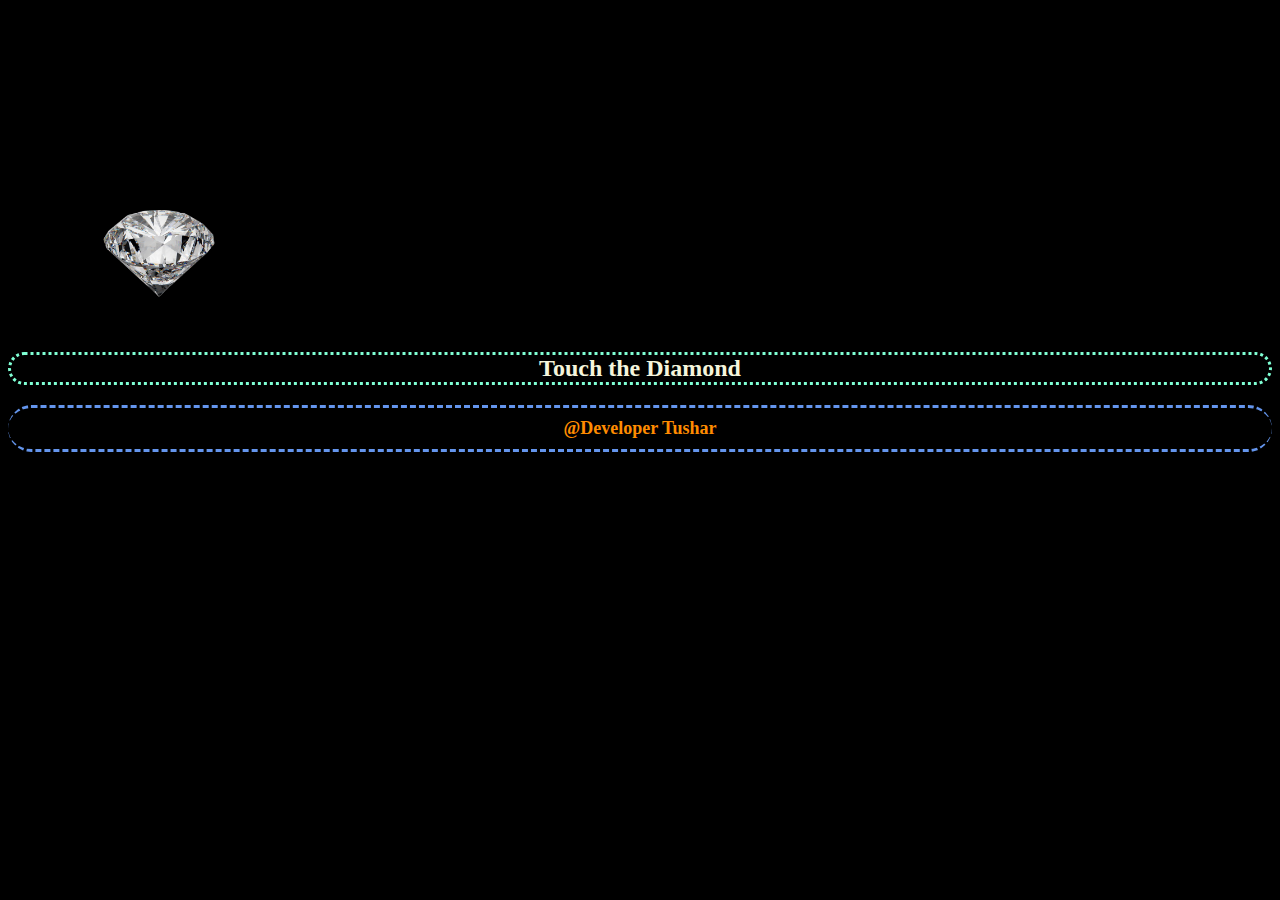
<file: index.html>
<!DOCTYPE html>
<html lang="en">
<head>
    <meta charset="UTF-8">
    <meta name="viewport" content="width=device-width, initial-scale=1.0">
    <title>Document</title>
</head>
<body>
    <audio id="bg-music" src="your-audio.mp3" autoplay></audio>
    <a href="index1.html" id="a">
        <img src="diamond.png" id="img">
    </a>
    <h2>Touch the Diamond</h2>
    <style>
        #img{
            height: auto;
            width: 140px;
            padding-top: 170px;
            padding-bottom: 10px;
            padding-left: 80px;
            padding-right: 70px;
        }
        /* #a{
    
            
        } */
        h2{
            border-style: dotted;
            text-align: center;
            
            
            color: beige;
            border-color: aquamarine;
            border-radius: 20px;
        }
        body{
            background-color: black;
        }
        .brand{
  border-style: dashed;
   /* border-left: 40px; */
  padding-left: 20px;
  padding-top: 10px;
  padding-bottom: 10px;
  padding-right: 20px;
  border-left: 40px;
  border-right: 40px;
  
  border-color: cornflowerblue;
  border-radius: 90px;
  /* padding-left: 80px; */
  align-self: center;
}
    </style>
    <script>
        // Try to unmute after 3 seconds
setTimeout(() => {
  music.muted = false;
  music.play().then(() => {
    console.log("Music unmuted successfully.");
  }).catch((error) => {
    console.warn("Autoplay with sound was blocked. User interaction needed.");
    showPlayButton();
  });
}, 3000);

function showPlayButton() {
  const btn = document.createElement("button");
  btn.textContent = "Play Music";
  btn.style = "position:fixed; top:20px; left:20px; z-index:999; padding:10px;";
  btn.onclick = () => {
    music.muted = false;
    music.play();
    btn.remove();
  };
  document.body.appendChild(btn);
}
    </script>
    <footer style="text-align:center; color:darkorange;font-size: large;
font-weight: bold;" class="brand">@Developer Tushar</footer>
</body>
</html>
</file>
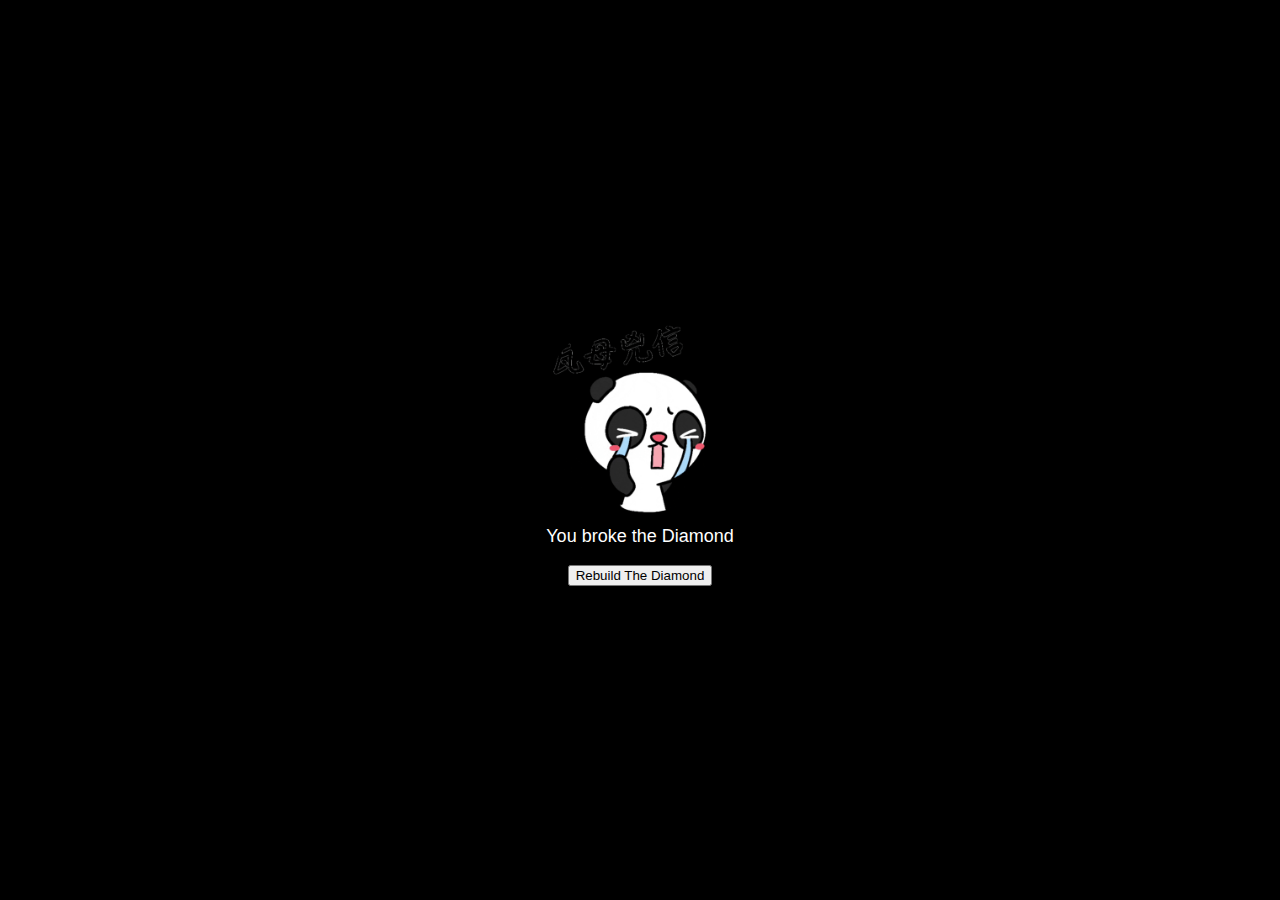
<file: index1.html>
<!DOCTYPE html>
<html lang="en">
<head>
    <meta charset="UTF-8">
    <meta name="viewport" content="width=device-width, initial-scale=1.0">
    <title>Document</title>
</head>
<body>
    
    <br>

    <style>
           body {
      margin: 0;
      height: 100vh;
      display: flex;
      justify-content: center;
      align-items: center;
      background-color: #f4f4f4;
      font-family: Arial, sans-serif;
      background-color: black;
    }

    .container {
      text-align: center;
    }

    .circular-gif {
      width: 200px;
      height: 200px;
      border-radius: 50%;
      overflow: hidden;
      margin: 0 auto;
      box-shadow: 0 0 15px rgba(0,0,0,0.2);
    }

    .circular-gif img {
      width: 100%;
      height: 100%;
      object-fit: cover;
    }

    .caption {
      margin-top: 12px;
      font-size: 18px;
      color: #ffffff;
    }
  </style>
</head>
<body>
  <audio id="bg-music" src="blackmail.mp3" autoplay></audio>
  <div class="container">
    <div class="circular-gif">
      <img src="your-gif.gif" alt="Centered Circular GIF">
    </div>
    <p class="caption">You broke the Diamond</p>
    <a href="index2.html"><button>Rebuild The Diamond</button></a>
  </div>
  <script>
    setTimeout(() => {
    music.muted = false;
    music.play().then(() => {
      console.log("Music unmuted successfully.");
    }).catch((error) => {
      console.warn("Autoplay with sound was blocked. User interaction needed.");
      showPlayButton();
    });
  }, 3000);
  
  function showPlayButton() {
    const btn = document.createElement("button");
    btn.textContent = "Play Music";
    btn.style = "position:fixed; top:20px; left:20px; z-index:999; padding:10px;";
    btn.onclick = () => {
      music.muted = false;
      music.play();
      btn.remove();
    };
    document.body.appendChild(btn);
  }
  </script>
</body>
</html>
</file>
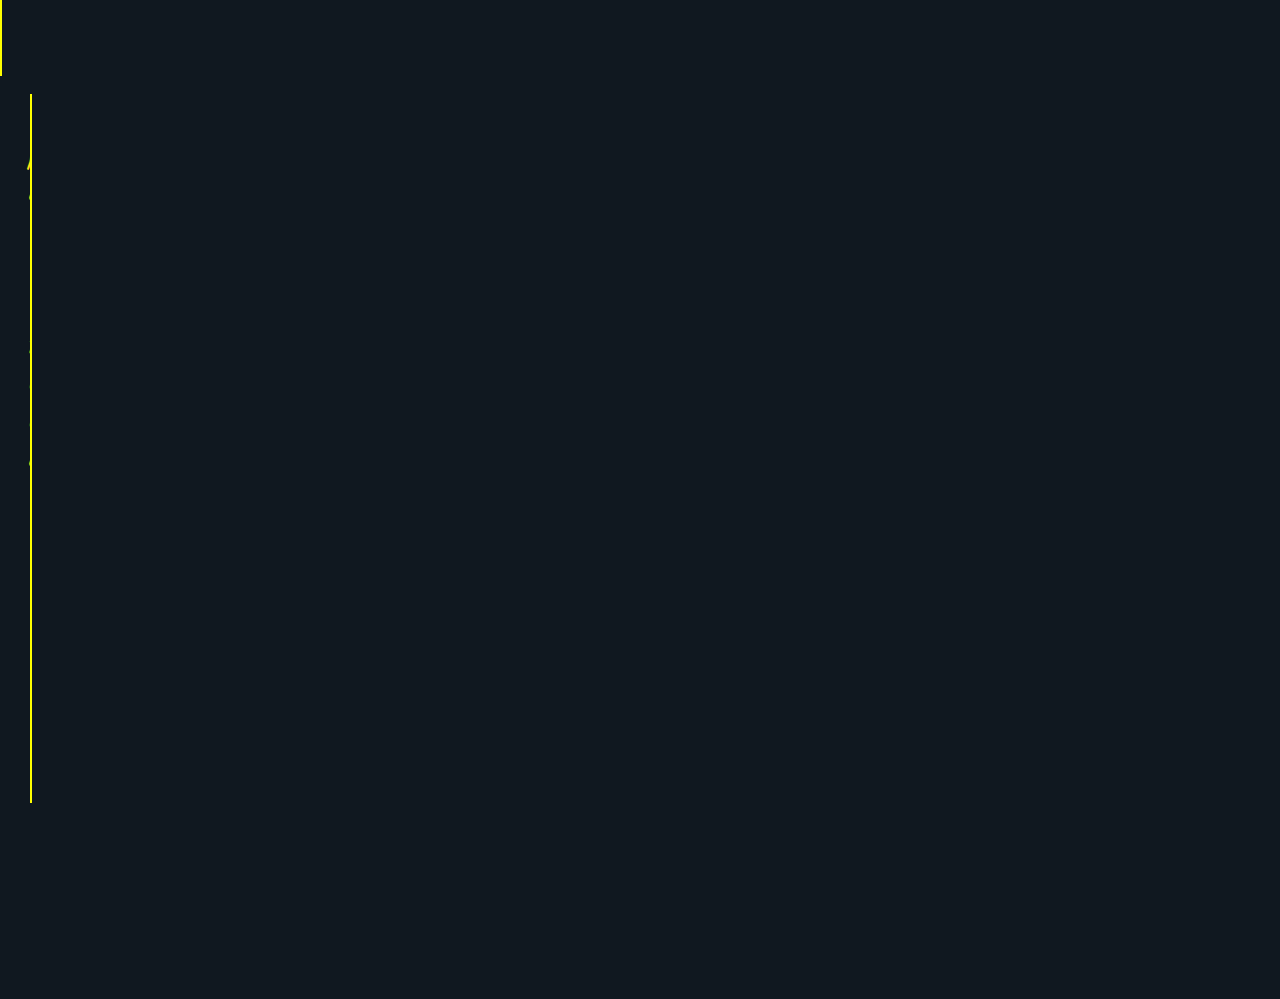
<file: index3.html>
<!DOCTYPE html>
<html lang="en">
<head>
    <meta charset="UTF-8">
    <meta name="viewport" content="width=device-width, initial-scale=1.0">
    <title>Document</title>
    <link rel="stylesheet" href="stylesheet.css">
    <link href="https://fonts.googleapis.com/css2?family=Dancing+Script&display=swap" rel="stylesheet">

<body>

    <audio id="bg-music" src="your-audio.mp3" autoplay></audio>
    <script src="script.js"></script>
    <div class="square">
        <div class="typewriter">
    
            <h3>To a Great One</h3><br>
        </div>
    <h3 class="typewriter" ></h3><br>
    <div class="typewriter" style="padding-left: 30px;">
         <p class="lines">Teaching is the one <br>profession that creates <br>all other professions.</p>
            <br>
            <h3>Scroll Down ↓</h3>
            <br>
        <p class="lines">A good teacher can <br>inspire hope, ignite the<br> imagination, and instill<br> a love of learning.</p> 

        <p class="lines"><i>
            <br>
            <br>
            <br></i></p>


 <a href="index4.html"><button style=" text-align: center;border-style: dotted;border-radius: 10px;font-family:Awesome;background-color: rgb(88, 87, 87);color: #FEE715;">Next Page</button></a>

    <br><br>
 <a href="index2.html"><button style=" text-align: right;border-style: dotted;border-radius: 10px;font-family:Awesome;background-color: rgb(88, 87, 87);color: #FEE715;">Previous Page</button></a>
    <br><br>
    <a href="https://www.instagram.com/7087tushar/">
        <button style="background-color: rgb(88, 87, 87);color: #FEE715;"> 
          <marquee>    @Developer Tushar    </marquee>
      </button>
    </a>
 </div>
</div>
</body>
</html>
</file>
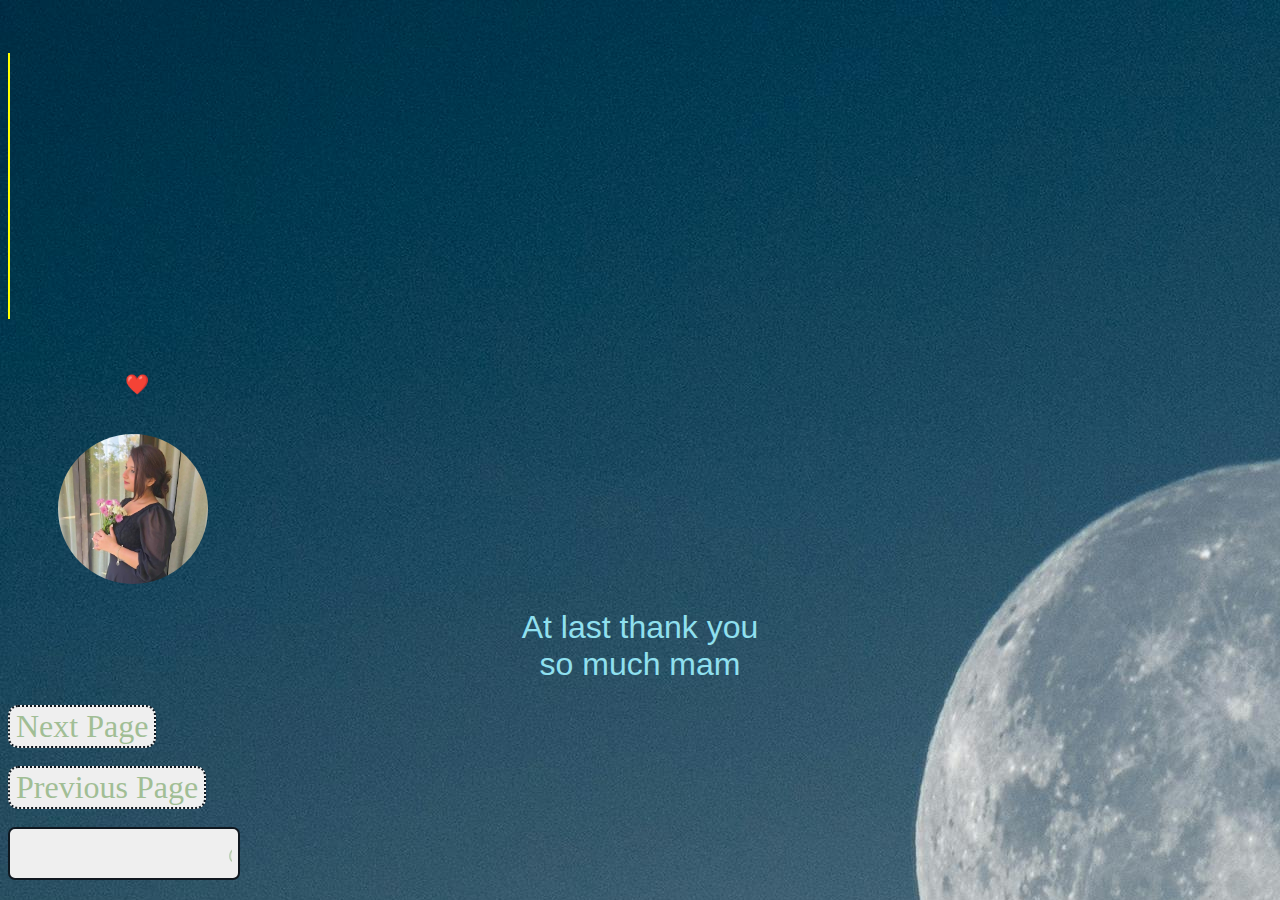
<file: index4.html>
<!DOCTYPE html>
<html lang="en">
<head>
    <meta charset="UTF-8">
    <meta name="viewport" content="width=device-width, initial-scale=1.0">
    <title>Document</title>
    <link href="https://fonts.googleapis.com/css2?family=Dancing+Script&display=swap" rel="stylesheet">
    <link rel="preconnect" href="https://fonts.googleapis.com">
<link rel="preconnect" href="https://fonts.gstatic.com" crossorigin>
<link href="https://fonts.googleapis.com/css2?family=Dancing+Script:wght@400..700&family=Pacifico&display=swap" rel="stylesheet">
<link rel="preconnect" href="https://fonts.googleapis.com">
<link rel="preconnect" href="https://fonts.gstatic.com" crossorigin>
<link href="https://fonts.googleapis.com/css2?family=Dancing+Script:wght@400..700&family=Lobster&family=Pacifico&display=swap" rel="stylesheet">

</head>

<body>
  <div class="content">

    <audio id="bg-music" src="your-audio.mp3" autoplay></audio>
    <h5 class="typewriter"> 
        While searching for<br>
  
        Diamond I found you!     
    </h5>
  <h2><pre style="text-align: center;">          ❤️               </pre></h2>
  
  </div>
  <div style="border-radius: 50%;">
    <br>
  
  <img src="photo1.jpg" class="img1">
  </div>
  <h1 style="text-align: center;">At last thank you <br>so much mam</h1>
  
      
  </div>
<style>
  /* .content {
    background-color: rgba(255, 255, 255, 0.8); 
    Optional: semi-transparent background for readability
    padding: 20px;
    border-radius: 10px;
    padding-top: 50px;
    padding-right: 20px;
    padding-bottom: 50px;
    padding-left: 20px;
  } */
   .content{
      /* height: 100px; */
      margin-bottom: auto;
      margin-right: auto;
      /* margin-left: auto; */
      margin-top: auto;
      width: 60px;
      /* padding-bottom: 0px;
      padding-left: 4px;
      padding-right: 30px;
      padding-top: 10px; */
   }
h1{
  font-family: "Exo", sans-serif;
  font-weight: 500;
  font-optical-sizing: auto;
  font-style: normal;
  color: #90e0ef;
}

.img1 {
    width: 150px;
    height: 150px;
    border-radius: 50%;
    /* border-color: aquamarine;   */
    /* border-style: double; */
    object-fit: cover;
    /* border: 2px solid #a00000; */
    margin: auto;
    align-self: center;
    padding-left: 50px;
    padding-right: 50px;
    
  }
  .typewriter {
    /* font-family: monospace; */
    /* white-space: nowrap; */
    overflow: hidden;
    border-right: 2px solid yellow;
    width: 0;
    animation: typing 4s steps(50, end) forwards, blink 0.7s step-end infinite;
    font-family: 'Dancing Script', cursive;
    font-size: 32px;
    color:darkturquoise;
  }

  @keyframes typing {
    from { width: 0 }
    to { width: 20ch } /* Adjust to match character count */
  }

  @keyframes blink {
    50% { border-color: transparent }
  }
  
  body {
    height: 90px;
    /* height: 800px;
    margin-bottom: auto;
    margin-left: auto;
    margin-right: auto;
      margin-top: auto;
      width: 230px; */
      /* margin: auto;
      padding-right: 50px;
      padding-bottom: 70px;
      padding: auto; */
      /* height: 100vh; */
      background-image: url('background image.jpg');    /*Replace with your image path */
      /* background-size: cover;                    Fill the screen */
      /* background-position: center;               Center the image */
      /* background-repeat: no-repeat;              Prevent tiling */
      /* font-family: sans-serif; */
    }
.Insta{
  border-style: dashed;
  border-left: 40px;
  border-color: rgba(17, 177, 17, 0.596);
  border-radius: 3px;
  /* padding-left: 80px; */
  margin-bottom: auto;
      margin-right: auto;
      margin-left: auto;
      margin-top: auto;
}
.brand{
  border-style: dashed;
   /* border-left: 40px; */
  /* padding-left: 20px; */
  /* padding-top: 10px; */
  /* padding-bottom: 10px; */
  /* padding-right: 20px; */
  /* border-left: 40px; */
  /* border-right: 40px; */
  margin-bottom: auto;
      margin-right: auto;
      margin-left: auto;
      margin-top: auto;
  
  border-color: cornflowerblue;
  border-radius: 3px;
  /* padding-left: 80px; */
  align-self: center;
}
button{
    color:#A1BE95;
    border-style: double;
    border-radius: 7px;
    border-top-color:#101820;
    border-bottom-color:#101820;
    border-left-color:#101820;
    border-right-color:#101820;
  }
  button  {
    font-family: 'Dancing Script', cursive;
    font-size: 32px;
    margin-bottom: auto;
    margin-right: auto;
    margin-left: auto;
    margin-top: auto;
    
  }
</style>

<!-- <a href="https://www.instagram.com/7087tushar" style="color: rgb(255, 251, 8);" ><footer class="Insta">Instagram Handle</footer></a>

<br>  -->
<!-- <a href="index3.html"><button style=" text-align: center;border-style: dotted;border-radius: 10px;font-family:Awesome;">Next Page</button> -->
  <!-- <a href="index2.html"><button style=" text-align: center;border-style: dotted;border-radius: 10px;font-family:Awesome;">Previous Page</button>  -->

    <a href="index5.html"><button style=" text-align: center;border-style: dotted;border-radius: 10px;font-family:Awesome;">Next Page</button></a>
      <br><br>
   <a href="index3.html"><button style=" text-align: right;border-style: dotted;border-radius: 10px;font-family:Awesome;">Previous Page</button></a>
      <br><br>
      <a href="https://www.instagram.com/7087tushar/">
          <button> 
            <marquee>    @Developer Tushar    </marquee>
        </button>
      </a>
<script>
  const music = document.getElementById("bg-music");

// Try to unmute after 3 seconds
setTimeout(() => {
  music.muted = false;
  music.play().then(() => {
    console.log("Music unmuted successfully.");
  }).catch((error) => {
    console.warn("Autoplay with sound was blocked. User interaction needed.");
    showPlayButton();
  });
}, 3000);

function showPlayButton() {
  const btn = document.createElement("button");
  btn.textContent = "Play Music";
  btn.style = "position:fixed; top:20px; left:20px; z-index:999; padding:10px;";
  btn.onclick = () => {
    music.muted = false;
    music.play();
    btn.remove();
  };
  document.body.appendChild(btn);
}
</script>
<!-- <footer style="text-align:center; color:darkorange;font-size: large;
font-weight: bold;" class="brand">@Developer Tushar</footer> -->
</body>
</html>
</file>
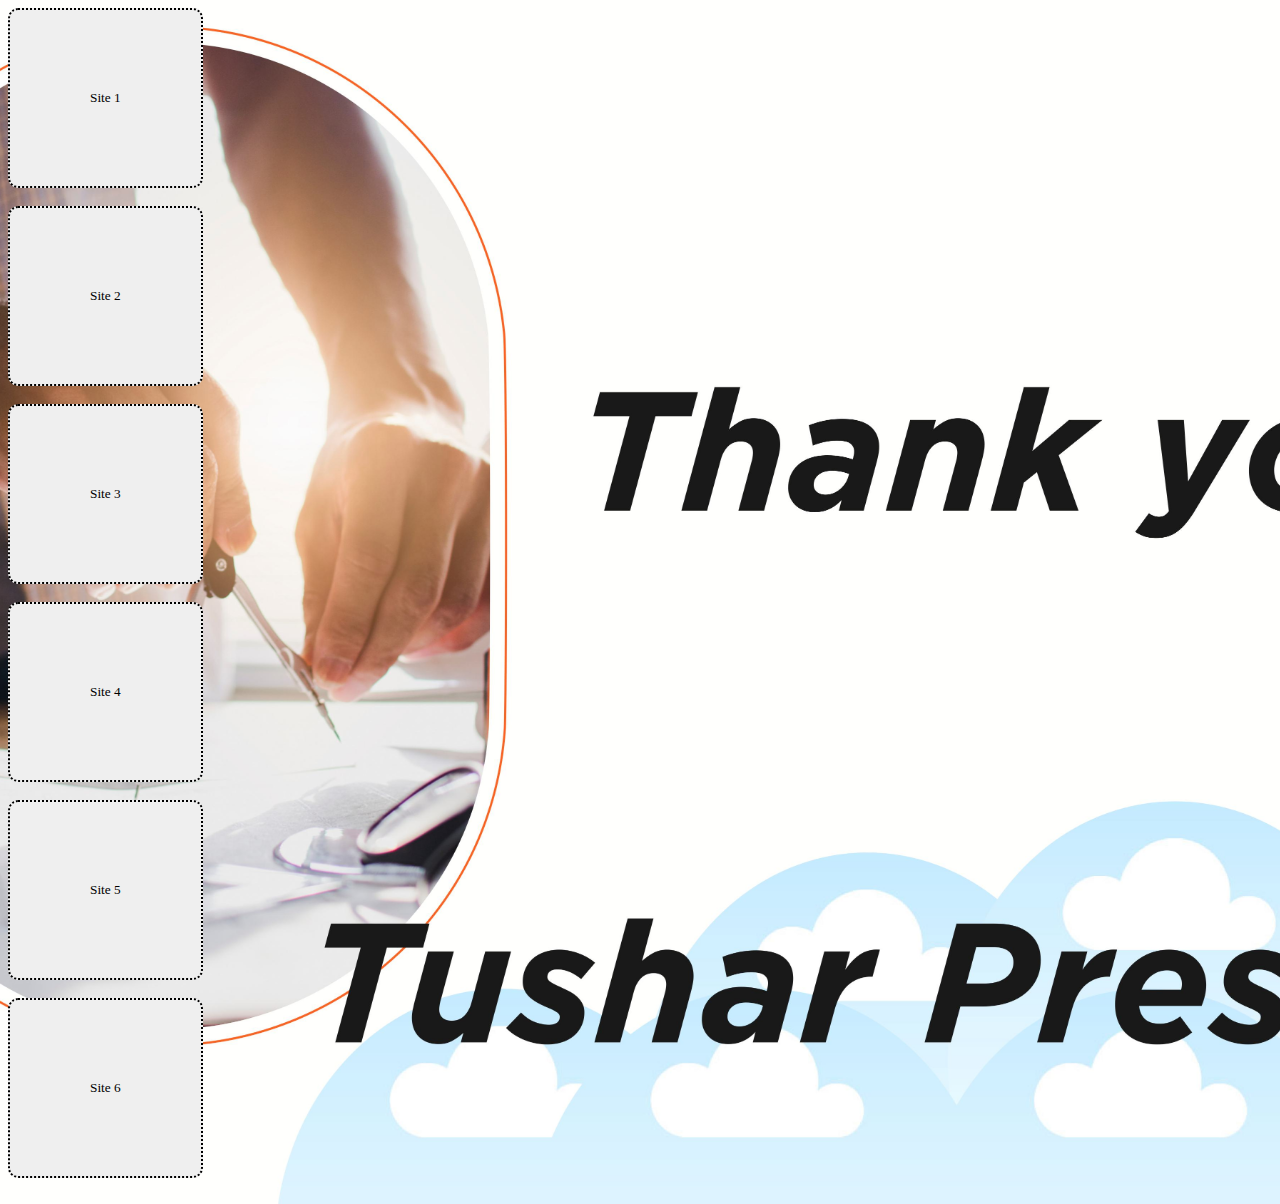
<file: index5.html>
<!DOCTYPE html>
<html lang="en">
<head>
    <meta charset="UTF-8">
    <meta name="viewport" content="width=device-width, initial-scale=1.0">
    <title>Document</title>
</head>
<body>
    <audio id="bg-music" src="Music.mp3" autoplay></audio>
   <style>
    body{
        background-image: url('Thank you page.jpg');

         background-size: cover;                  /*  Fill the screen */
         background-position: center;               /*Center the image */
         background-repeat: no-repeat;            /*  Prevent tiling */
    }
    a{
        text-align: center;

    }
    button{
        /* text-align: center; */
        padding-left: 80px;
        padding-bottom: 80px;
        padding-top: 80px;
        padding-right: 80px;
    }
   </style>

<script>
    const music = document.getElementById("bg-music");
  
  // Try to unmute after 3 seconds
  setTimeout(() => {
    music.muted = false;
    music.play().then(() => {
      console.log("Music unmuted successfully.");
    }).catch((error) => {
      console.warn("Autoplay with sound was blocked. User interaction needed.");
      showPlayButton();
    });
  }, 3000);
  
  function showPlayButton() {
    const btn = document.createElement("button");
    btn.textContent = "Play Music";
    btn.style = "position:fixed; top:20px; left:20px; z-index:999; padding:10px;";
    btn.onclick = () => {
      music.muted = false;
      music.play();
      btn.remove();
    };
    document.body.appendChild(btn);
  }

  </script>


<a href="index.html"><button style=" text-align: center;border-style: dotted;border-radius: 10px;font-family:Awesome;">Site 1</button></a>
    <br><br>
 <a href="index1.html"><button style=" text-align: right;border-style: dotted;border-radius: 10px;font-family:Awesome;">Site 2</button></a>
 <br><br>
 <a href="index2.html"><button style=" text-align: right;border-style: dotted;border-radius: 10px;font-family:Awesome;">Site 3</button></a>
 <br><br>
 <a href="index3.html"><button style=" text-align: right;border-style: dotted;border-radius: 10px;font-family:Awesome;">Site 4</button></a>
 <br><br>
 <a href="index4.html"><button style=" text-align: right;border-style: dotted;border-radius: 10px;font-family:Awesome;">Site 5</button></a>
 <br><br>
 <a href="index5.html"><button style=" text-align: right;border-style: dotted;border-radius: 10px;font-family:Awesome;">Site 6</button></a>
    <br><br>
</body>
</html>
</file>
<file: stylesheet.css>
body{
    /* margin-right: 400px; */
    /* margin-bottom: 200px; */
    /* margin-top: 2px;
    margin-left: 3px; */
    /* padding: right 30%;  */
    /* padding: left 0%;  */
    margin-bottom: auto;
    margin-right: auto;
    margin-left: auto;
    margin-top: auto;

    background-color: black;
  }
  .dancing-text {
    font-family: 'Dancing Script', cursive;
    font-size: 32px;
    padding: right 60%; 
  }
  .typewriter {
    font-family: 'Dancing Script', cursive;
    font-size: 32px;
  
    white-space: nowrap;
    overflow: hidden;
    border-right: 2px solid yellow;
    width: 0;
    animation: typing 4s steps(40, end) forwards, blink 0.7s step-end infinite;
    padding: right 60%; 
  }

  @keyframes typing {
    from { width: 0 }
    to { width: 15ch } /* Adjust to match character count */
  }

  @keyframes blink {
    70% { border-color: transparent }
  }
  
  h3{
    /* font-family:cursive; */
    /* text-align: center; */
    text-decoration: double;
    color: antiquewhite;
    font-family: 'Dancing Script', cursive;
    font-size: 32px;
    font-optical-sizing: auto;
    
    /* font-style: normal; */
    margin-bottom: auto;
    margin-right: auto;
    margin-left: auto;
    margin-top: auto;
    /* padding: right 60%;  */
  }
  .square{
    width:auto;
    height: 999px;
      /* bottom: 300px; */
      background-color:#101820 ; /*Just for visibility*/
      margin-bottom: auto;
      margin-right: auto;
      margin-left: auto;
      margin-top: auto;
      /* padding: right 60%;  */
      /* padding: right 10%; 
      padding: left 0%;  */
      /* padding-bottom: 10px;
      padding-right: 10px;
      padding-left: 10px;
      padding-top: 10px; */
    }
  button  {
    font-family: 'Dancing Script', cursive;
    font-size: 32px;
    color: #FEE715;
    margin-bottom: auto;
    margin-right: auto;
    margin-left: auto;
    margin-top: auto;
    
  }
  .lines{
    
    font-family: 'Dancing Script', cursive;
    font-size: 32px;  
    margin-top: auto;
    margin-left: auto;
    margin-right: auto;
    margin-bottom: auto;
    color: #FEE715;
  }
  button{
    color:#A1BE95;
    border-style: double;
    border-radius: 7px;
    border-top-color:#101820;
    border-bottom-color:#101820;
    border-left-color:#101820;
    border-right-color:#101820;
  }
</file>
